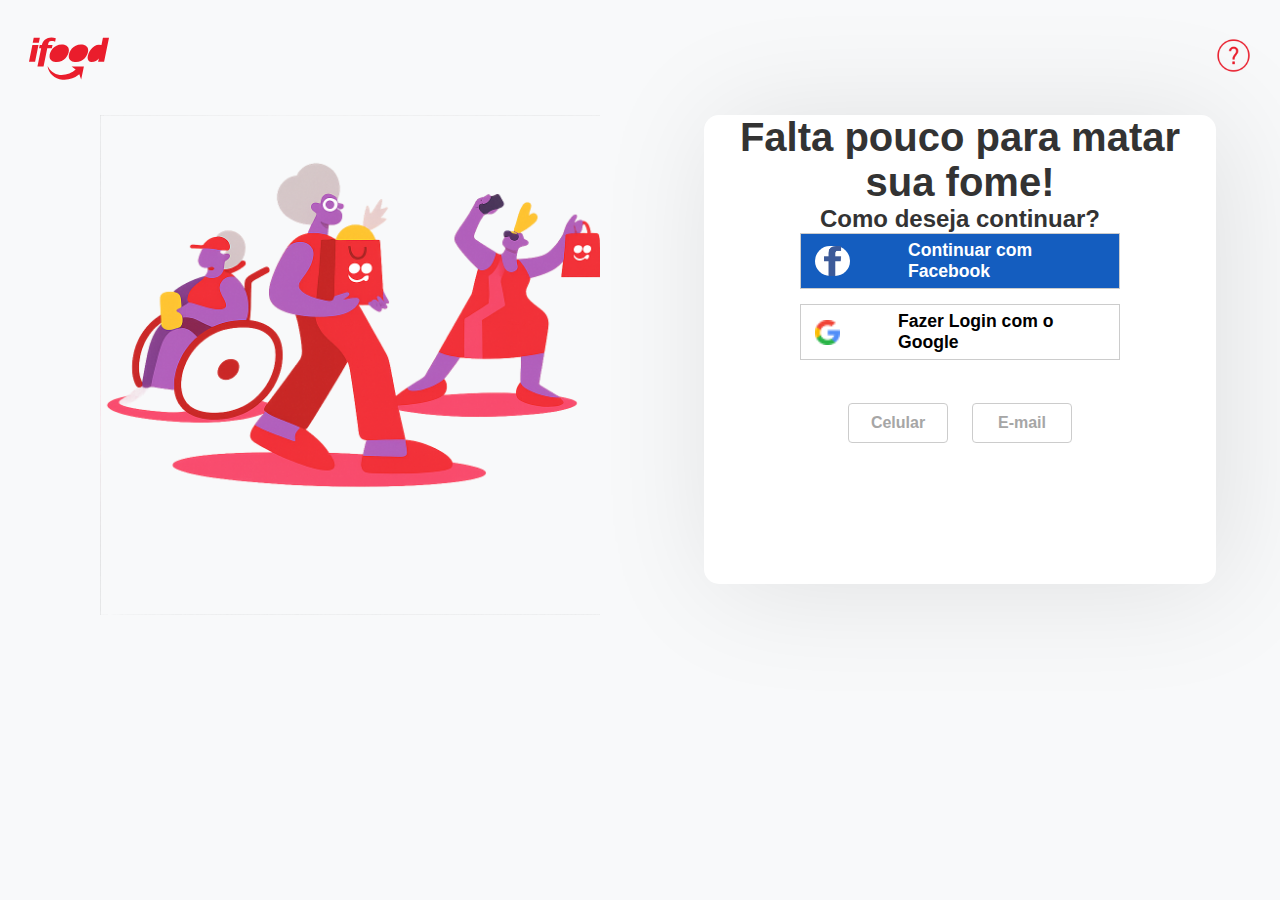
<file: index.html>
<!DOCTYPE html>
<html lang="pt-br">

<head>
    <meta charset="UTF-8">
    <meta name="viewport" content="width=device-width, initial-scale=1.0">
    <link rel="stylesheet" href="css/estilo.css">
    <title>Login do usuário</title>
</head>

<body class="tela_login">
    <!-- Página Ronaldo -->
    
    <div class="area_principal">
        <div class="cabecalho">
            <header>
                <a id="logo" href="#">
                    <img src="assets/img/ifood-logo.svg" alt="Ifood" width="80" height="60">
                </a>
                <a id="ajuda" href="#">
                    <span><img src="assets/img/ajuda.png" alt="Ajuda Ifood" width="35" height="35"></span>
                </a>
            </header>
        </div>
        <div class="principal">
            <main>
                <div class="img-fundo">
                    <div class="fundo">
                        <img id="tela_login" src="assets/img/principal.png" alt="Ifood" width="80%">
                    </div>
                </div>

                <div class="continuar">
                    <h1>Falta pouco para matar sua fome!</h1>
                    <h2>Como deseja continuar?</h2>
                    <div class="entrar">
                        <div class="botao-social">

                            <a href="./pages/restaurantes.html" id="face">
                                <span id="cont_face_img">
                                    <img src="assets/img/face.webp" alt="Facebook" width="35" height="30">
                                </span>
                                <span id="continuar_face">Continuar com Facebook</span>
                            </a>
                        </div>

                        <div class="botao-social">
                            <a href="./pages/restaurantes.html" id="google">
                                <span id="cont_google_img">
                                    <img src="assets/img/google.png" alt="Google" width="25" height="25">
                                </span>
                                <span id="continuar_google">Fazer Login com o Google</span>
                            </a>
                        </div>
                    </div>

                    <div id="meios">
                        <div class="botoes">
                            <a href="./pages/restaurantes.html" id="celular">Celular</a>
                            <a href="./pages/restaurantes.html" id="email">E-mail</a>
                        </div>
                    </div>
                </div>
            </main>
        </div>
    </div>


</body>

</html>
</file>
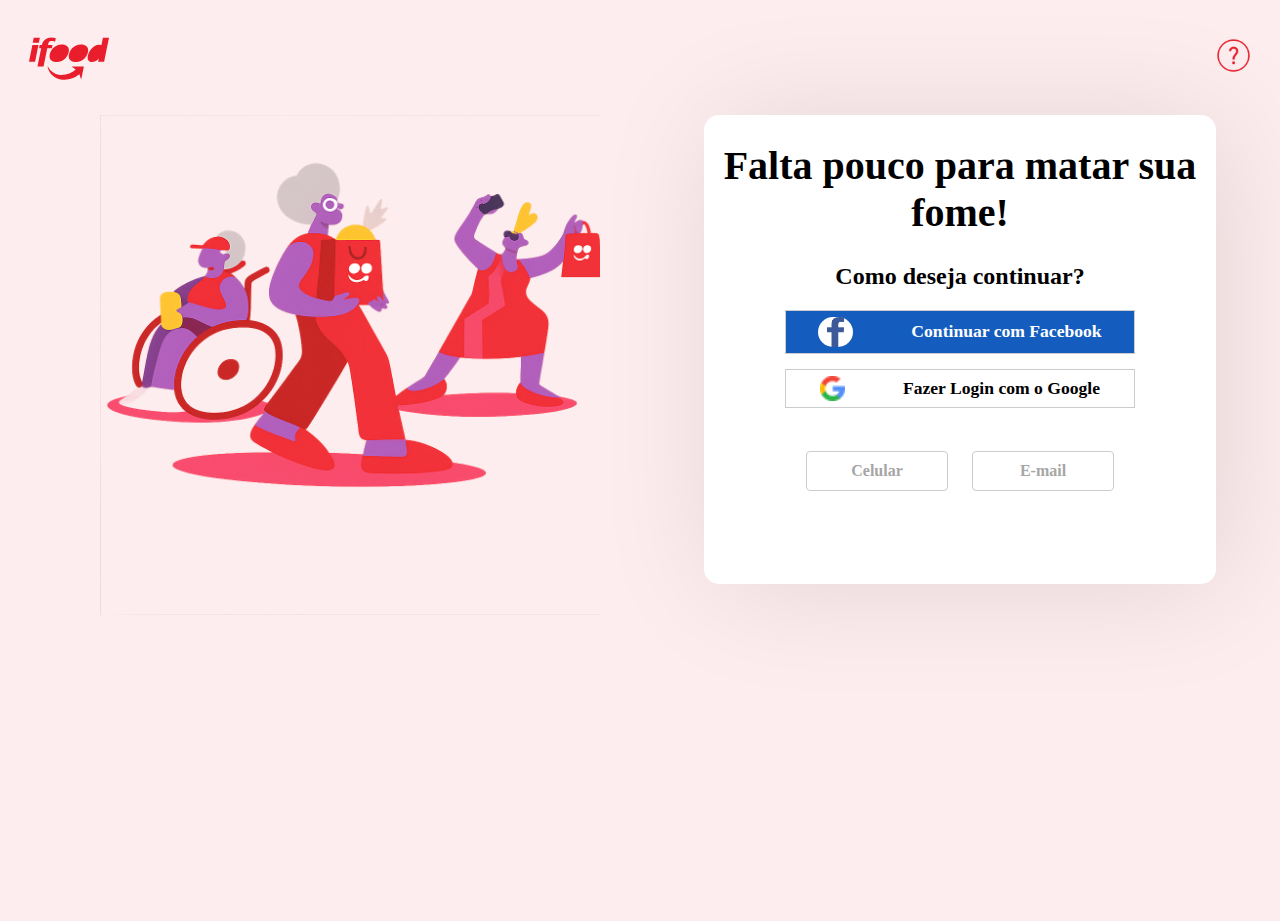
<file: pages/index.html>
<!DOCTYPE html>
<html lang="pt-br">

<head>
    <meta charset="UTF-8">
    <meta name="viewport" content="width=device-width, initial-scale=1.0">

    <link rel="stylesheet" href="../assets/css/estilo.css">

    <title>Login do usuário</title>
</head>

<body>
    <!-- Página Ronaldo -->
    <div class="circulo"></div>
    <div class="container">
        <div class="cabecalho">
            <header>
                <a id="logo" href="#">
                    <img src="../assets/img/ifood-logo.svg" alt="Ifood" width="80" height="60">
                </a>
                <a id="ajuda" href="#">
                    <span><img src="../assets/img/ajuda.png" alt="Ajuda Ifood" width="35" height="35"></span>
                </a>
            </header>
        </div>
        <div class="principal">
            <main>
                <div class="img-fundo">
                    <div class="fundo">
                        <img id="tela_login" src="../assets/img/principal.png" alt="Ifood" width="80%">
                    </div>
                </div>

                <div class="continuar">
                    <h1>Falta pouco para matar sua fome!</h1>
                    <h2>Como deseja continuar?</h2>
                    <div class="entrar">
                        <div class="botao-social">

                            <a href="sua_pagina_facebook.html" id="face">
                                <span id="cont_face_img">
                                    <img src="../assets/img/face.webp" alt="Facebook" width="35" height="30">
                                </span>
                                <span id="continuar_face">Continuar com Facebook</span>
                            </a>
                        </div>

                        <div class="botao-social">
                            <a href="sua_pagina_google.html" id="google">
                                <span id="cont_google_img">
                                    <img src="../assets/img/google.png" alt="Google" width="25" height="25">
                                </span>
                                <span id="continuar_google">Fazer Login com o Google</span>
                            </a>
                        </div>
                    </div>

                    <div id="meios">
                        <div class="botoes">
                            <a href="#" id="celular">Celular</a>
                            <a href="#" id="email">E-mail</a>
                        </div>
                    </div>
                </div>
            </main>
        </div>
    </div>

</body>

</html>
</file>
<file: css/estilo.css>
/* css/estilo.css */
@import url(ronaldo.css);
@import url(marcel.css);
@import url(ederson.css);
</file>
<file: assets/css/estilo.css>
/* css/estilo.css */
@import url(ronaldo.css);
@import url(marcel.css);
@import url(ederson.css);
</file>
